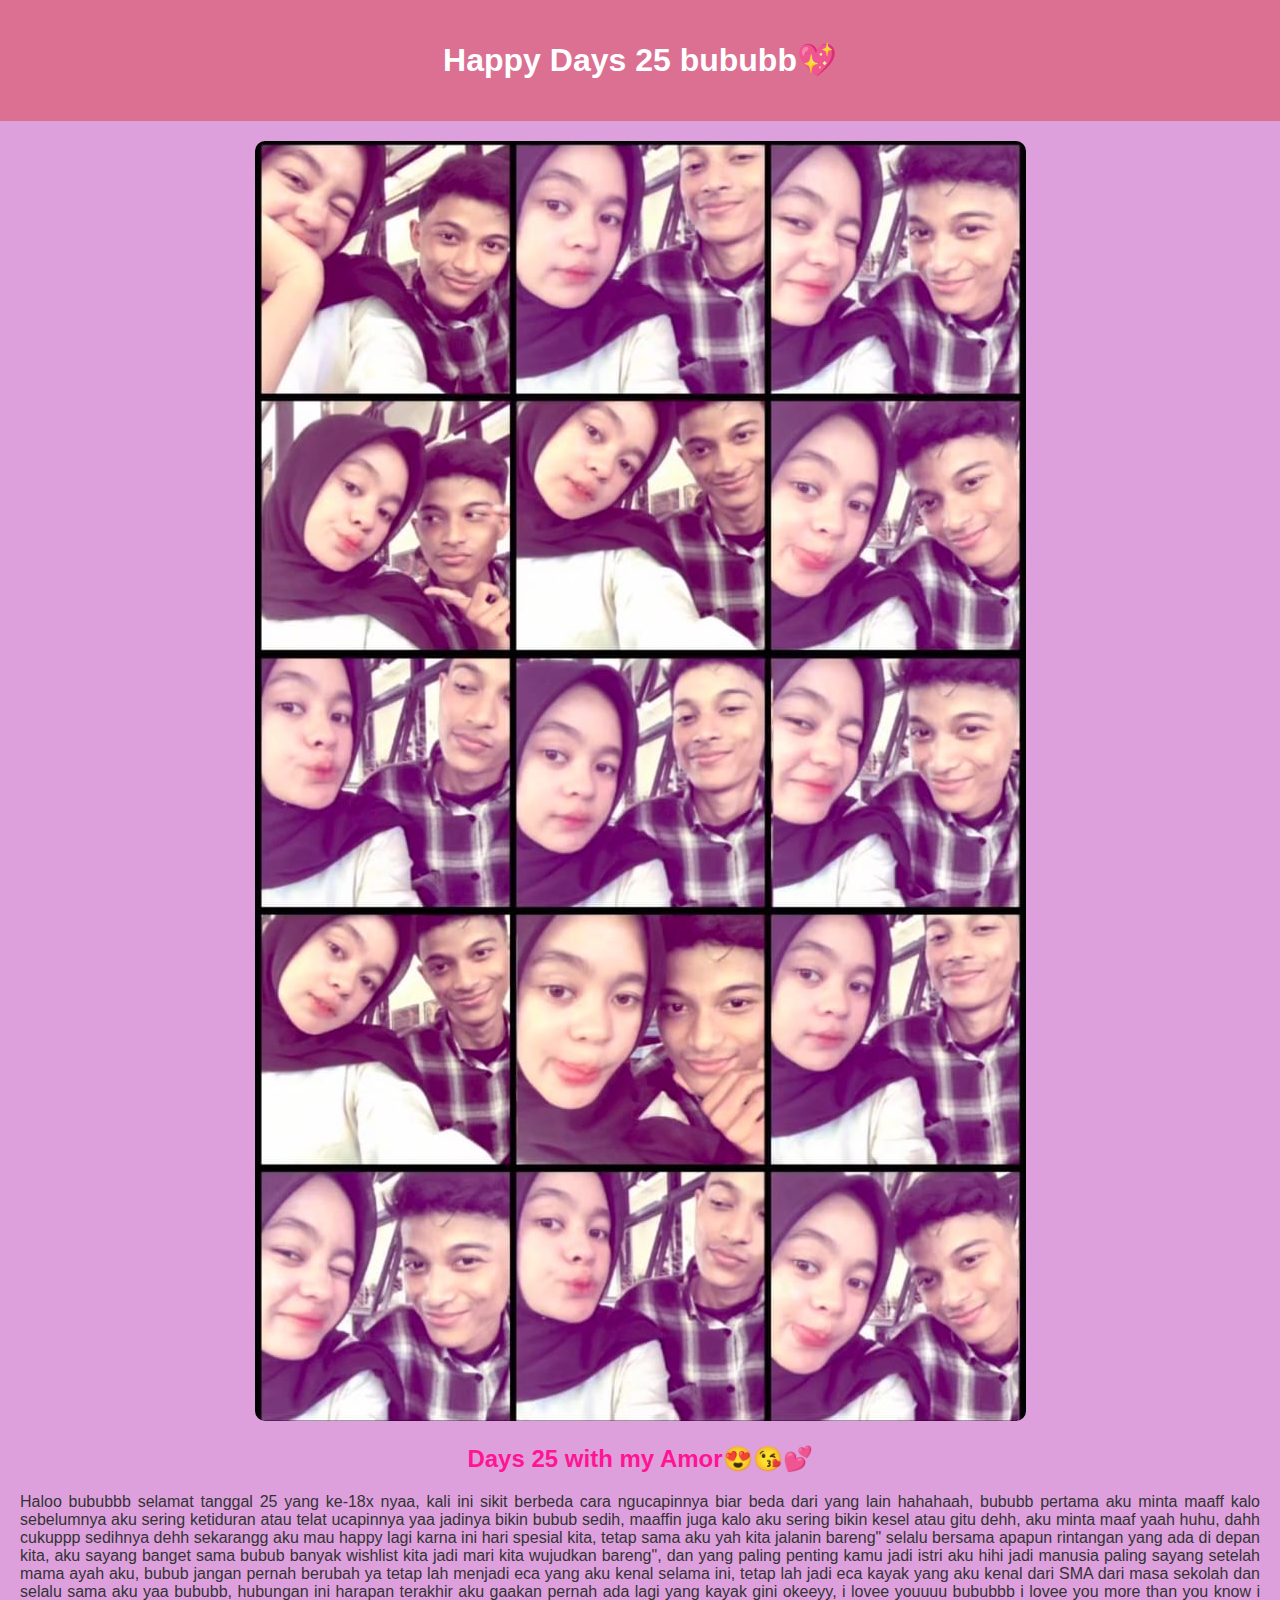
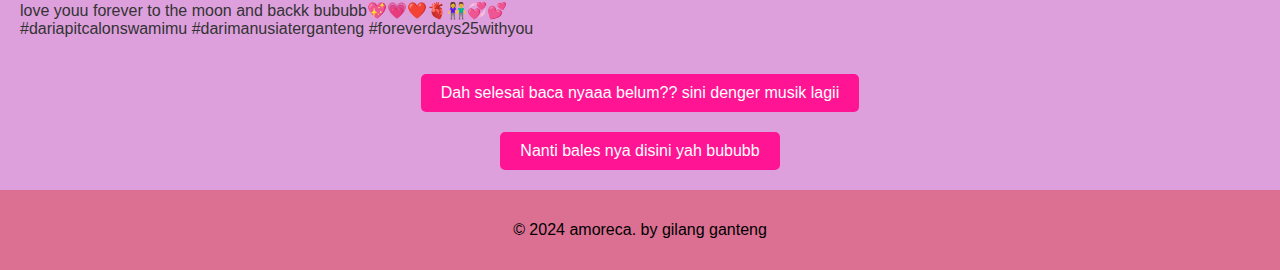
<file: index.html>
<!DOCTYPE html>
<html lang="id">
<head>
    <meta charset="UTF-8" />
    <meta name="viewport" content="width=device-width, initial-scale=1.0" />
    <title>apitt & ecaa</title>
    <link rel="stylesheet" href="style.css" />
<link rel="preconnect" href="https://fonts.googleapis.com">
<link rel="preconnect" href="https://fonts.gstatic.com" crossorigin>
<link href="https://fonts.googleapis.com/css2?family=Merriweather:ital,wght@0,300;0,400;0,700;0,900;1,300;1,400;1,700;1,900&family=Roboto:ital,wght@0,100;0,300;0,400;0,500;0,700;0,900;1,100;1,300;1,400;1,500;1,700;1,900&display=swap" rel="stylesheet">
</head>
<body>
    <header>
        <h1>Happy Days 25 bububb💖</h1>
    </header>

    <main class="container">
        <section class="hero">
            <img src="img/IMG-20241026-WA0005.jpg" alt="Gambar Romantis" />
            <h2>Days 25 with my Amor😍😘💕</h2>
            <p style="text-align: justify;">
     Haloo bububbb selamat tanggal 25 yang ke-18x nyaa, kali ini sikit berbeda cara ngucapinnya biar beda dari yang lain hahahaah, bububb pertama aku minta maaff kalo sebelumnya aku sering ketiduran atau telat ucapinnya yaa jadinya bikin bubub sedih, maaffin juga kalo aku sering bikin kesel atau gitu dehh, aku minta maaf yaah huhu, dahh cukuppp sedihnya dehh sekarangg aku mau happy lagi karna ini hari spesial kita, tetap sama aku yah kita jalanin bareng" selalu bersama apapun rintangan yang ada di depan kita, aku sayang banget sama bubub banyak wishlist kita jadi mari kita wujudkan bareng", dan yang paling penting kamu jadi istri aku hihi jadi manusia paling sayang setelah mama ayah aku, bubub jangan pernah berubah ya tetap lah menjadi eca yang aku kenal selama ini, tetap lah jadi eca kayak yang aku kenal dari SMA dari masa sekolah dan selalu sama aku yaa bububb, hubungan ini harapan terakhir aku gaakan pernah ada lagi yang kayak gini okeeyy, i lovee youuuu bububbb i lovee you more than you know i love youu forever to the moon and backk bububb💖💗❤️🫀👫💞💕<br>
       #dariapitcalonswamimu
       #darimanusiaterganteng
       #foreverdays25withyou
            </p>
            <a href="musik.html"  class="cta-button">Dah selesai baca nyaaa belum?? sini denger musik lagii</a><br>
            <a href="https://wa.me/083180165949" class="cta-button">Nanti bales nya disini yah bububb</a>
        </section>
    </main>

    <footer>
        <p>&copy; 2024 amoreca. by gilang ganteng</p>
    </footer>
</body>
</html>
</file>
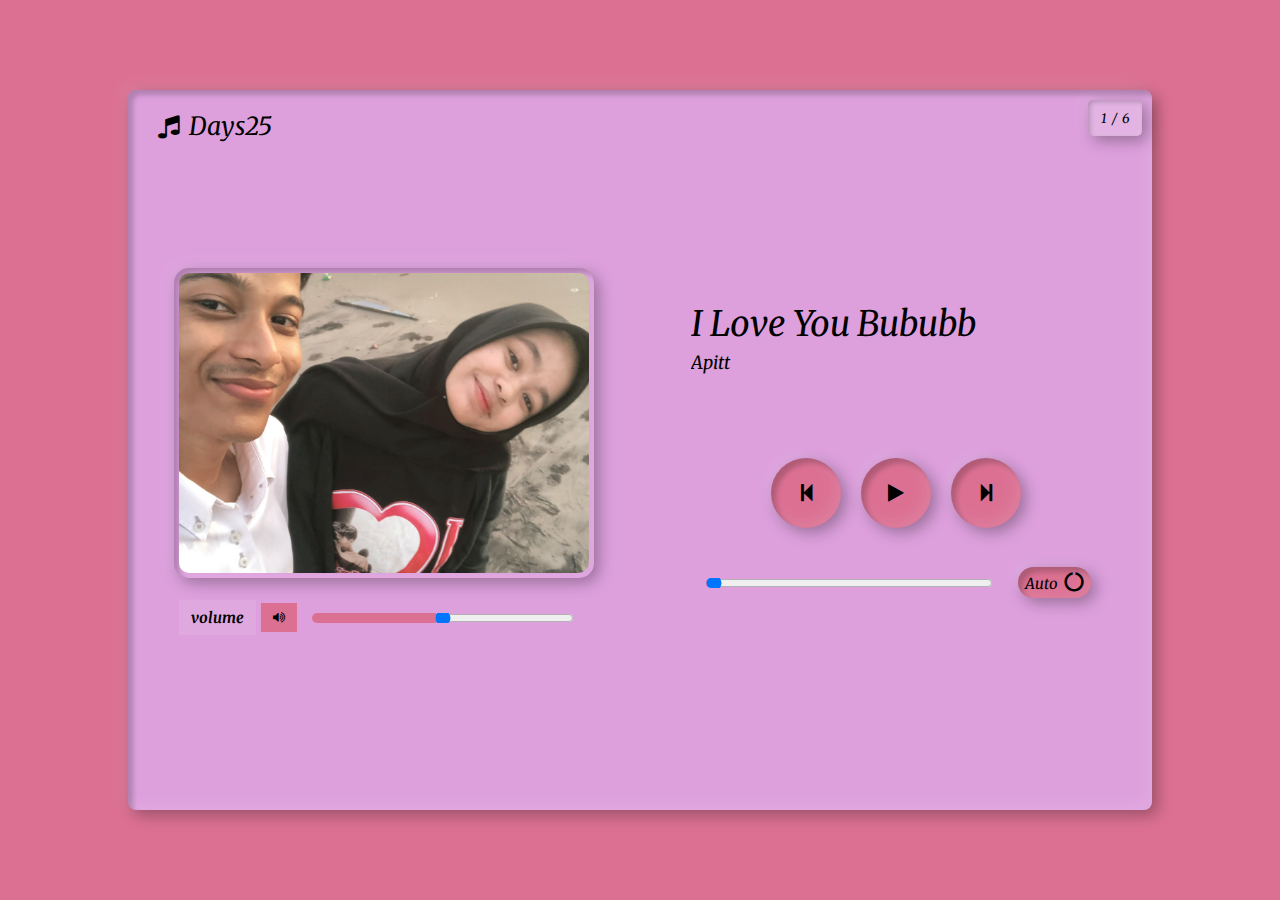
<file: musik.html>
<!DOCTYPE html>
<html>
<head>
	<title>apitt & ecaa</title>
    <meta name="viewport" content="width=device-width, initial-scale=1.0">
	  <link rel="stylesheet" href="https://cdnjs.cloudflare.com/ajax/libs/font-awesome/4.7.0/css/font-awesome.min.css">
<link rel="preconnect" href="https://fonts.googleapis.com">
<link rel="preconnect" href="https://fonts.gstatic.com" crossorigin>
<link href="https://fonts.googleapis.com/css2?family=Merriweather:ital,wght@0,300;0,400;0,700;0,900;1,300;1,400;1,700;1,900&family=Roboto:ital,wght@0,100;0,300;0,400;0,500;0,700;0,900;1,100;1,300;1,400;1,500;1,700;1,900&display=swap" rel="stylesheet">
    <link rel="stylesheet" type="text/css" href="styles.css">
</head>

<body>

        <div class="main">
  	<p id="logo"><i class="fa fa-music"></i>Days25</p>

    
        <!-- show_song_number -->
        <div class="show_song_no">
          <p id="present">1</p>
          <p>/</p>
          <p id="total">6</p>
        </div>


    <!--- left part --->
     <div class="left">

      <!--- song img --->
      <img id="track_image">
         <div class="volume">
            <p id="volume_show">volume</p>
            <i class="fa fa-volume-up" aria-hidden="true" onclick="mute_sound()" id="volume_icon"></i>
            <input type="range" min="0" max="100" value="50" onchange="volume_change()" id="volume">  
         </div>

     </div>
 
     <!--- right part --->
  	 <div class="right">
       <!--- song title & artist name --->
       <div class="song_detail">
           <p id="title">title.mp3</p>
           <p id="artist">Artist name</p>
       </div>

      <!--- middle part --->
  	 	<div class="middle">
  	       <button onclick="previous_song()" id="pre"><i class="fa fa-step-backward" aria-hidden="true"></i></button>
      	   <button onclick="justplay()" id="play"><i class="fa fa-play" aria-hidden="true"></i></button>
  	       <button onclick="next_song()" id="next"><i class="fa fa-step-forward" aria-hidden="true"></i></button>
  	   </div>

       <!--- song duration part --->
        <div class="duration">
           <input type="range" min="0" max="100" value="0" id="duration_slider" onchange="change_duration()">
           <button id="auto" onclick="autoplay_switch()">Auto &nbsp;<i class="fa fa-circle-o-notch" aria-hidden="true"></i></button>
        </div>
           
  	</div>


  </div>
   
  <!--- Add javascript file --->
  <script src="main.js"></script>

</body>
</html>
</file>
<file: style.css>
body {
  font-family: 'Arial';
  font-size: medium;
  font-weight: 400;
  margin: 0;
  padding: 0;
  background: plum;
  color: #333;
  animation: fadeIn 2s ease-in;
}

header {
  background-color: palevioletred;
  color: white;
  text-align: center;
  padding: 20px;
}

h1 {
  color: #ffffff;
  animation: slideIn 3s infinite;
}

.hero {
  text-align: center;
  padding: 20px;
  animation: slideIn 1s ease-out;
}

.hero img {
  max-width: 95%;
  height: auto;
  border-radius: 10px;
  transition: transform 0.3s;
}

.hero img:hover {
  transform: scale(1.05);
}

h2 {
  color: #ff1493;
  animation: shake 1s infinite;
}

.cta-button {
  display: inline-block;
  background-color: #ff1493;
  color: white;
  padding: 10px 20px;
  text-decoration: none;
  border-radius: 5px;
  margin-top: 20px;
  transition: background-color 0.3s;
}

.cta-button:hover {
  background-color: palevioletred;
}

.music-player {
  width: 10px;
  height: auto;
  border-radius: 10px;
  transition: transform 0.3s;
}

.audio-container {
  text-align: center; /* Untuk men-center-kan kontrol audio */
  margin-top: 20px; /* Optional: untuk memberi jarak di atas kontrol audio */  
}

.audio-container audio {
  width: 100%; /* Membuat kontrol audio memenuhi lebar kontainer */
  outline: none; /* Menghapus outline default */
}


footer {
  text-align: center;
  padding: 15px;
  background-color: palevioletred;
  color: rgb(0, 0, 0);
  position: relative;
  bottom: 0;
}

/* Animations */
@keyframes fadeIn {
  from {
    opacity: 0;
  }
  to {
    opacity: 1;
  }
}

@keyframes slideIn {
  from {
    transform: translateY(-20px);
    opacity: 0;
  }
  to {
    transform: translateY(0);
    opacity: 1;
  }
}

@keyframes titleAnimation {
  0% {
    transform: translateY(-50px);
    opacity: 0;
  }
  50% {
    transform: translateY(10px);
    opacity: 1;
  }
  100% {
    transform: translateY(0);
  }
}

@keyframes shake {
  0% {
    transform: translateX(0);
  }
  25% {
    transform: translateX(-5px);
  }
  50% {
    transform: translateX(5px);
  }
  75% {
    transform: translateX(-5px);
  }
  100% {
    transform: translateX(0);
  }
}

@keyframes bounce {
  0%,
  20%,
  50%,
  80%,
  100% {
    transform: translateY(0);
  }
  40% {
    transform: translateY(-10px);
  }
  60% {
    transform: translateY(-5px);
  }

}
</file>
<file: styles.css>
*{
	margin: 0;
	padding: 0;
	font-family: 'merriweather';
 font-size: small;
 font-weigth: 150;
 font-style: italic;
}
body{
	min-height: 100vh;
	display: grid;
	place-items: center;
	background: palevioletred;
}
.main{
	position: relative;
	min-height: 80vh;
	width: 80%;
	display: flex;
	align-items: center;
	justify-content: center;
	background: plum;
	border-radius: 8px;
	box-shadow: inset 5px 5px 5px rgba(0,0,0,0.2),
	 inset -5px -5px 15px rgba(255,255,255,0.1),
	 5px 5px 15px rgba(0,0,0,0.3),
	 -5px -5px 15px rgba(255,255,255,0.1);
}
.main button{
	padding: 10px 12px;
	margin: 0 10px;
}
.main #logo{
	position: absolute;
	top: 20px;
	left: 30px;
	font-size: 25px;
	color: black;
}
.main #logo i{
	margin-right: 10px;
}

/* left & right part */
.left{
	width: 50%;
	display: flex;
	align-items: center;
	justify-content: center;
	flex-direction: column;
}

/* song image */
.left img{
	height: 300px;
	width: 80%;
	border-radius: 15px;
	object-fit: cover;
	box-shadow: inset 5px 5px 5px rgba(0,0,0,0.2),
	 inset -5px -5px 15px rgba(255,255,255,0.1),
	 5px 5px 15px rgba(0,0,0,0.3),
	 -5px -5px 15px rgba(255,255,255,0.1);
	 padding: 5px;
}

/* both range slider part */
input[type="range"] {
	width: 50%;
	outline: none;
	height: 10px;
	margin: 0 15px;
	overflow: hidden;
	border-radius: 10px;
}
input[type="range"]::-webkit-slider-thumb{
	-webkit-appearance: none;
	height: 10px;
	width: 10px;
	background: palevioletred;
	cursor: pointer;
	box-shadow: -415px 0 0 400px palevioletred;
}
.right input[type=range]{
	width: 40%;
}

/* volume part */
.left .volume{
	margin-top: 25px;
	width: 80%;
	height: 30px;
	display: flex;
	align-items: center;
	justify-content: center;
	color: black;
/*	border: 1px solid #fff;*/
}
.volume input[type="range"] {
	flex: 1;
}
.left .volume p{
	font-weight: bold;
	font-size: 15px;
}
.left .volume i{
	cursor: pointer;
	padding: 8px 12px;
	background: palevioletred;
}
.left .volume i:hover{
	background: rgba(245,245,245,0.1);
}
.volume #volume_show{
	padding: 8px 12px;
	margin: 0 5px 0 0;
	background: rgba(245,245,245,0.1);
}

/* right part */
.right{
	width: 50%;
	padding: 10px 0;
	display: flex;
	align-items: center;
	flex-direction: column;
}
 .right .middle{
 	width: 100%;
    display: flex;
	align-items: center;
	justify-content: center;
}
.right .middle button{
	border: none;
	height: 70px;
	width: 70px;
	border-radius: 50%;	
    display: flex;
	align-items: center;
	justify-content: center;
	cursor: pointer;
	outline: none;
	transition: 0.5s;
	background: palevioletred;
	box-shadow: inset 5px 5px 5px rgba(0,0,0,0.2),
	 inset -5px -5px 15px rgba(255,255,255,0.1),
	 5px 5px 15px rgba(0,0,0,0.3),
	 -5px -5px 10px rgba(255,255,255,0.1);
}
.song_detail{
	position: relative;
	width: 80%;
	overflow: hidden;
	margin-bottom: 6.5em;
/*	border: 1px solid #fff;*/
}
.song_detail #title{
	text-transform: capitalize;
	color: black;
	font-size: 35px;
}
.song_detail #artist{
	text-transform: capitalize;
	color: black;
	font-size: 18px;
	margin-top: 5px;
}
.right .duration{
	margin-top: 3em;
	position: relative;
	display: flex;
	align-items: center;
	justify-content: center;
	width: 80%;
/*	border: 1px solid #fff;*/
}
.duration input[type="range"] {
	flex: 1;
}
.right #auto{
	font-size: 15px;
	text-align: center;
	cursor: pointer;
	border: none;
	padding: 5px 7px;
	color: black;
	background: palevioletred;
	outline: none;
	border-radius: 20px;
	box-shadow: inset 5px 5px 5px rgba(0,0,0,0.2),
	inset -5px -5px 15px rgba(255,255,255,0.1),
	5px 5px 15px rgba(0,0,0,0.3),
	-5px -5px 10px rgba(255,255,255,0.1);
}
.play{
	background: palevioletred;
}
.right button:hover{
	background: plum;
}
.right i:before{
	color: black;
	font-size: 20px;
}

.show_song_no{
  position: absolute;
  top: 10px;
  right: 10px;
  width: 30px;
  height: 20px;
  display: flex;
  align-items: center;
  justify-content: center;
  padding: 8px 12px;
  color: black;
  border-radius: 5px;
  background: rgba(255,255,255,0.2);
  box-shadow: inset 2px 2px 5px rgba(0,0,0,0.2),
	 inset -2px -2px 5px rgba(255,255,255,0.1),
	 5px 5px 15px rgba(0,0,0,0.3),
	 -5px -5px 15px rgba(255,255,255,0.1);

}
.show_song_no p:nth-child(2){
	margin: 0 5px;
}

/*responsive*/
@media(max-width: 700px){
	.main{
		min-height: 60vh;
		width: 60%;
		flex-direction: column;
	}
	.right{
		margin-top: 50px;
		width: 60%;
	}
	.right .duration{
        width: 90%;
	}
	.left{
		margin-top: 5em;
	    width: 60%;
	}
	.left img{
        min-width: 90%;
        height: 180px;
	}
	.main #logo{
		display: none;
	}
	.song_detail{
		position: absolute;
		top: 5px;
		left: 10px;
		width: 80%;
		height: 70px;
	}
	.song_detail #title{
		font-size: 1.8em;
	}
}

@media(max-width: 500px){
	.main{
		min-height: 50vh;
		width: 80%;
		flex-direction: column;
	}
	.right{
		margin-top: 50px;
		width: 80%;
	}
	.left{
		margin-top: 5em;
	    width: 80%;
	}
	.left img{
        min-width: 90%;
        height: 200px;
	}
	.main #logo{
		display: none;
	}
	.song_detail{
		position: absolute;
		top: 5px;
		left: 10px;
		width: 80%;
		height: 70px;
	}
	.song_detail #title{
		font-size: 1.5em;
	}
	.song_detail #artist{
		font-size: 0.8em;
	}
	.right .middle button{
		height: 62px;
	    width: 62px;
	}
	
}
</file>
